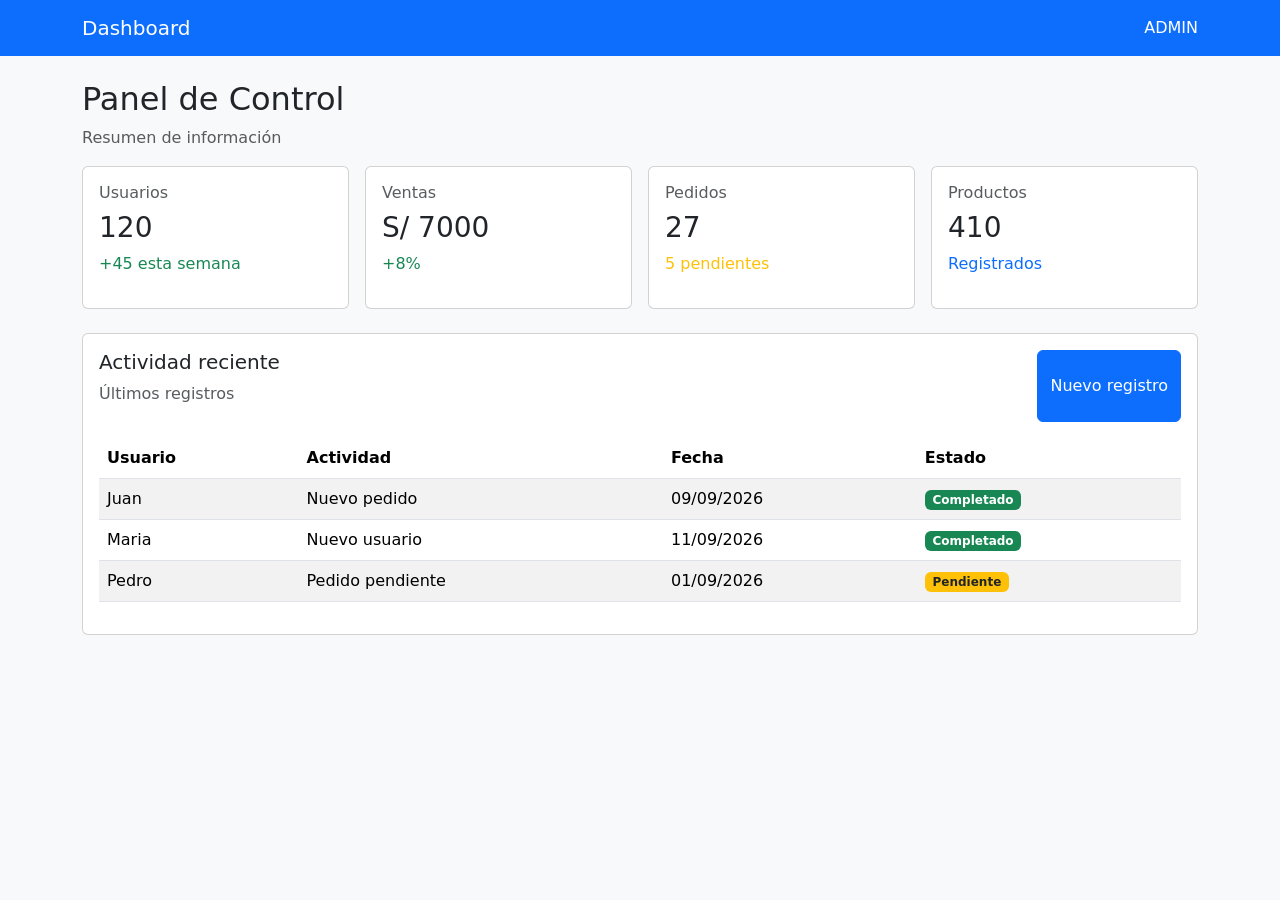
<file: IF5/EJER1/index.html>
<!DOCTYPE html>
<html lang="es">

<head>
    <meta charset="UTF-8">
    <meta name="viewport" content="width=device-width, initial-scale=1">
    <title>Dashboard Administrativo</title>
    <link href="https://cdn.jsdelivr.net/npm/bootstrap@5.1.3/dist/css/bootstrap.min.css"
        rel="stylesheet">
</head>

<body class="bg-light">
    <nav class="navbar navbar-dark bg-primary">
        <div class="container">
            <a class="navbar-brand" href="#">Dashboard</a>
            <span class="text-white">ADMIN</span>
        </div>
    </nav>

    <div class="container mt-4">

        <h2>Panel de Control</h2>
        <p class="text-muted">Resumen de información</p>

   
        <div class="row g-3">

            <div class="col-12 col-md-6 col-lg-3">
                <div class="card">
                    <div class="card-body">
                        <h6 class="text-muted">Usuarios</h6>
                        <h3>120</h3>
                        <p class="text-success">+45 esta semana</p>
                    </div>
                </div>
            </div>

            <div class="col-12 col-md-6 col-lg-3">
                <div class="card">
                    <div class="card-body">
                        <h6 class="text-muted">Ventas</h6>
                        <h3>S/ 7000</h3>
                        <p class="text-success">+8%</p>
                    </div>
                </div>
            </div>

            <div class="col-12 col-md-6 col-lg-3">
                <div class="card">
                    <div class="card-body">
                        <h6 class="text-muted">Pedidos</h6>
                        <h3>27</h3>
                        <p class="text-warning">5 pendientes</p>
                    </div>
                </div>
            </div>

            <div class="col-12 col-md-6 col-lg-3">
                <div class="card">
                    <div class="card-body">
                        <h6 class="text-muted">Productos</h6>
                        <h3>410</h3>
                        <p class="text-primary">Registrados</p>
                    </div>
                </div>
            </div>

        </div>

        <div class="card mt-4">

            <div class="card-body">

                <div class="d-flex justify-content-between mb-3">
                    <div>
                        <h5>Actividad reciente</h5>
                        <p class="text-muted">Últimos registros</p>
                    </div>

                    <button class="btn btn-primary"
                        data-bs-toggle="modal"
                        data-bs-target="#modalRegistro">
                        Nuevo registro
                    </button>
                </div>

                <div class="table-responsive">

                    <table class="table table-striped">

                        <thead>
                            <tr>
                                <th>Usuario</th>
                                <th>Actividad</th>
                                <th>Fecha</th>
                                <th>Estado</th>
                            </tr>
                        </thead>

                        <tbody>

                            <tr>
                                <td>Juan</td>
                                <td>Nuevo pedido</td>
                                <td>09/09/2026</td>
                                <td>
                                    <span class="badge bg-success">
                                        Completado
                                    </span>
                                </td>
                            </tr>
                            <tr>
                                <td>Maria</td>
                                <td>Nuevo usuario</td>
                                <td>11/09/2026</td>
                                <td>
                                    <span class="badge bg-success">
                                        Completado
                                    </span>
                                </td>
                            </tr>
                            <tr>
                                <td>Pedro</td>
                                <td>Pedido pendiente</td>
                                <td>01/09/2026</td>
                                <td>
                                    <span class="badge bg-warning text-dark">
                                        Pendiente
                                    </span>
                                </td>
                            </tr>

                        </tbody>

                    </table>

                </div>

            </div>

        </div>

    </div>

    <div class="modal fade" id="modalRegistro" tabindex="-1">

        <div class="modal-dialog">

            <div class="modal-content">

                <div class="modal-header">
                    <h5 class="modal-title">Nuevo Registro</h5>

                    <button type="button"
                        class="btn-close"
                        data-bs-dismiss="modal">
                    </button>
                </div>

                <div class="modal-body">

                    <form>

                        <div class="mb-3">
                            <label class="form-label">Nombre</label>
                            <input type="text"
                                class="form-control"
                                placeholder="Ingrese el nombre">
                        </div>

                        <div class="mb-3">
                            <label class="form-label">Actividad</label>
                            <input type="text"
                                class="form-control"
                                placeholder="Ingrese la actividad">
                        </div>

                        <div class="mb-3">
                            <label class="form-label">Estado</label>

                            <select class="form-select">
                                <option>Completado</option>
                                <option>Pendiente</option>
                                <option>En proceso</option>
                            </select>
                        </div>
                    </form>

                </div>

                <div class="modal-footer">

                    <button type="button"
                        class="btn btn-secondary"
                        data-bs-dismiss="modal">
                        Cerrar
                    </button>

                    <button type="button"
                        class="btn btn-primary">
                        Guardar
                    </button>
                </div>
            </div>
        </div>
    </div>
    <script src="https://cdn.jsdelivr.net/npm/bootstrap@5.1.3/dist/js/bootstrap.bundle.min.js">
    </script>

</body>
</html>
</file>
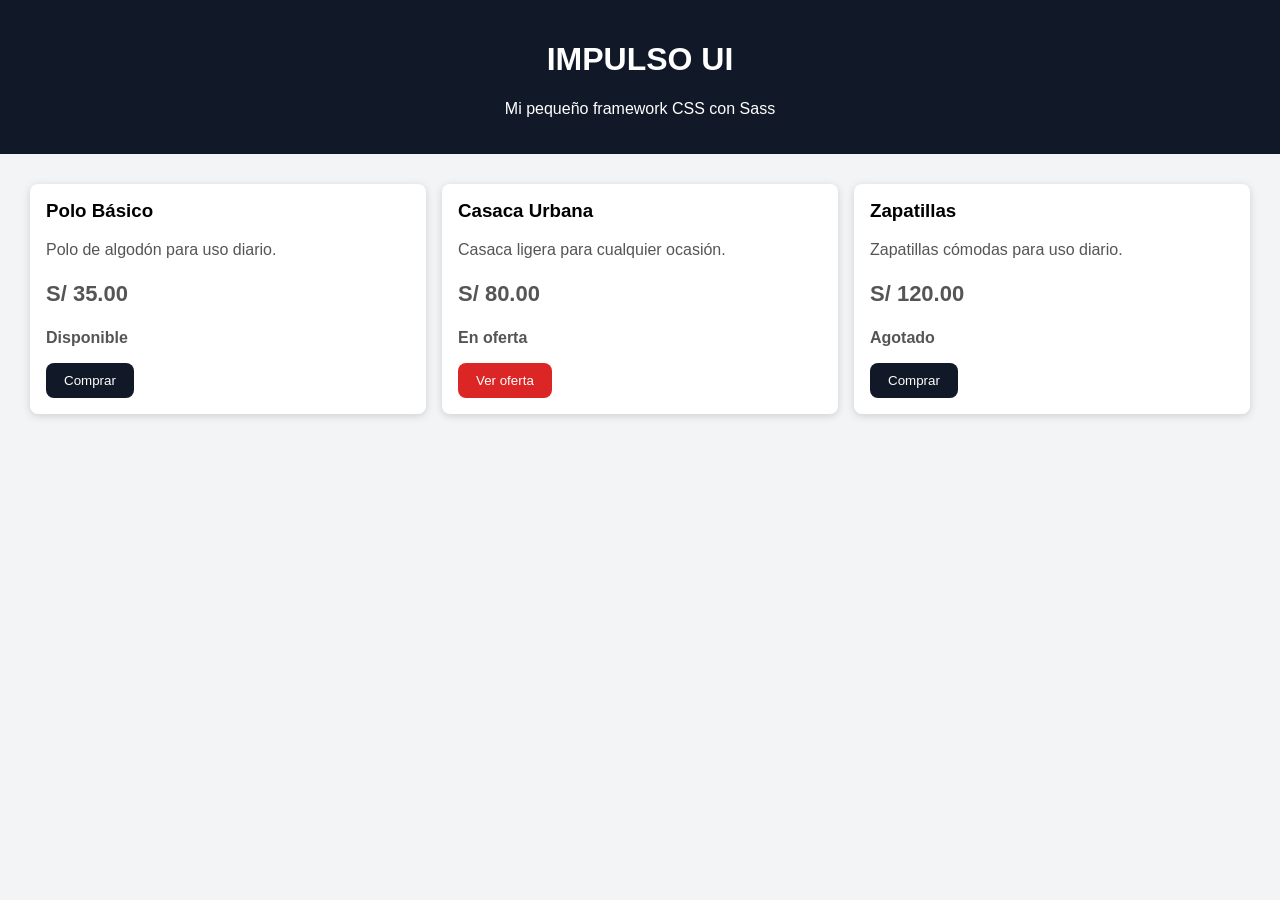
<file: IF5/EJER2/index.html>
<!DOCTYPE html>
<html lang="es">

<head>
    <meta charset="UTF-8">

    <meta name="viewport"
          content="width=device-width, initial-scale=1">

    <title>IMPULSO UI</title>

    <link rel="stylesheet" href="css/main.css">
</head>

<body>

    <header>

        <h1>IMPULSO UI</h1>

        <p>
            Mi pequeño framework CSS con Sass
        </p>

    </header>


    <main class="productos">

        <div class="card">

            <h3>Polo Básico</h3>

            <p>
                Polo de algodón para uso diario.
            </p>

            <p class="precio">
                S/ 35.00
            </p>

            <p class="estado-disponible">
                Disponible
            </p>

            <button class="btn-comprar">
                Comprar
            </button>

        </div>


        <div class="card">

            <h3>Casaca Urbana</h3>

            <p>
                Casaca ligera para cualquier ocasión.
            </p>

            <p class="precio">
                S/ 80.00
            </p>

            <p class="estado-oferta">
                En oferta
            </p>

            <button class="btn-oferta">
                Ver oferta
            </button>

        </div>


        <div class="card">

            <h3>Zapatillas</h3>

            <p>
                Zapatillas cómodas para uso diario.
            </p>

            <p class="precio">
                S/ 120.00
            </p>

            <p class="estado-agotado">
                Agotado
            </p>

            <button class="btn-comprar">
                Comprar
            </button>

        </div>

    </main>

</body>

</html>
</file>
<file: IF5/EJER2/css/main.css>
.btn, .btn-oferta, .btn-comprar {
  padding: 10px 18px;
  border-radius: 8px;
  border: none;
  cursor: pointer;
}

.btn-comprar {
  background: #111827;
  color: white;
}

.btn-oferta {
  background: #dc2626;
  color: white;
}

.card {
  background: white;
  padding: 16px;
  border-radius: 8px;
  margin-bottom: 16px;
  box-shadow: 0 2px 8px rgba(0, 0, 0, 0.15);
}
.card h3 {
  margin-top: 0;
}
.card p {
  color: #555;
}

body {
  font-family: Arial, sans-serif;
  background: #f3f4f6;
  margin: 0;
}

header {
  background: #111827;
  color: white;
  padding: 20px;
  text-align: center;
}

.productos {
  display: grid;
  grid-template-columns: repeat(3, 1fr);
  gap: 16px;
  padding: 30px;
}

.precio {
  font-size: 22px;
  font-weight: bold;
}

.estado {
  display: flex;
  justify-content: center;
  align-items: center;
  margin: 10px 0;
}

/* Mapa de colores */
/* Loop */
.estado-disponible {
  color: #16a34a;
  font-weight: bold;
}

.estado-agotado {
  color: #dc2626;
  font-weight: bold;
}

.estado-oferta {
  color: #f59e0b;
  font-weight: bold;
}

/*# sourceMappingURL=main.css.map */
</file>
